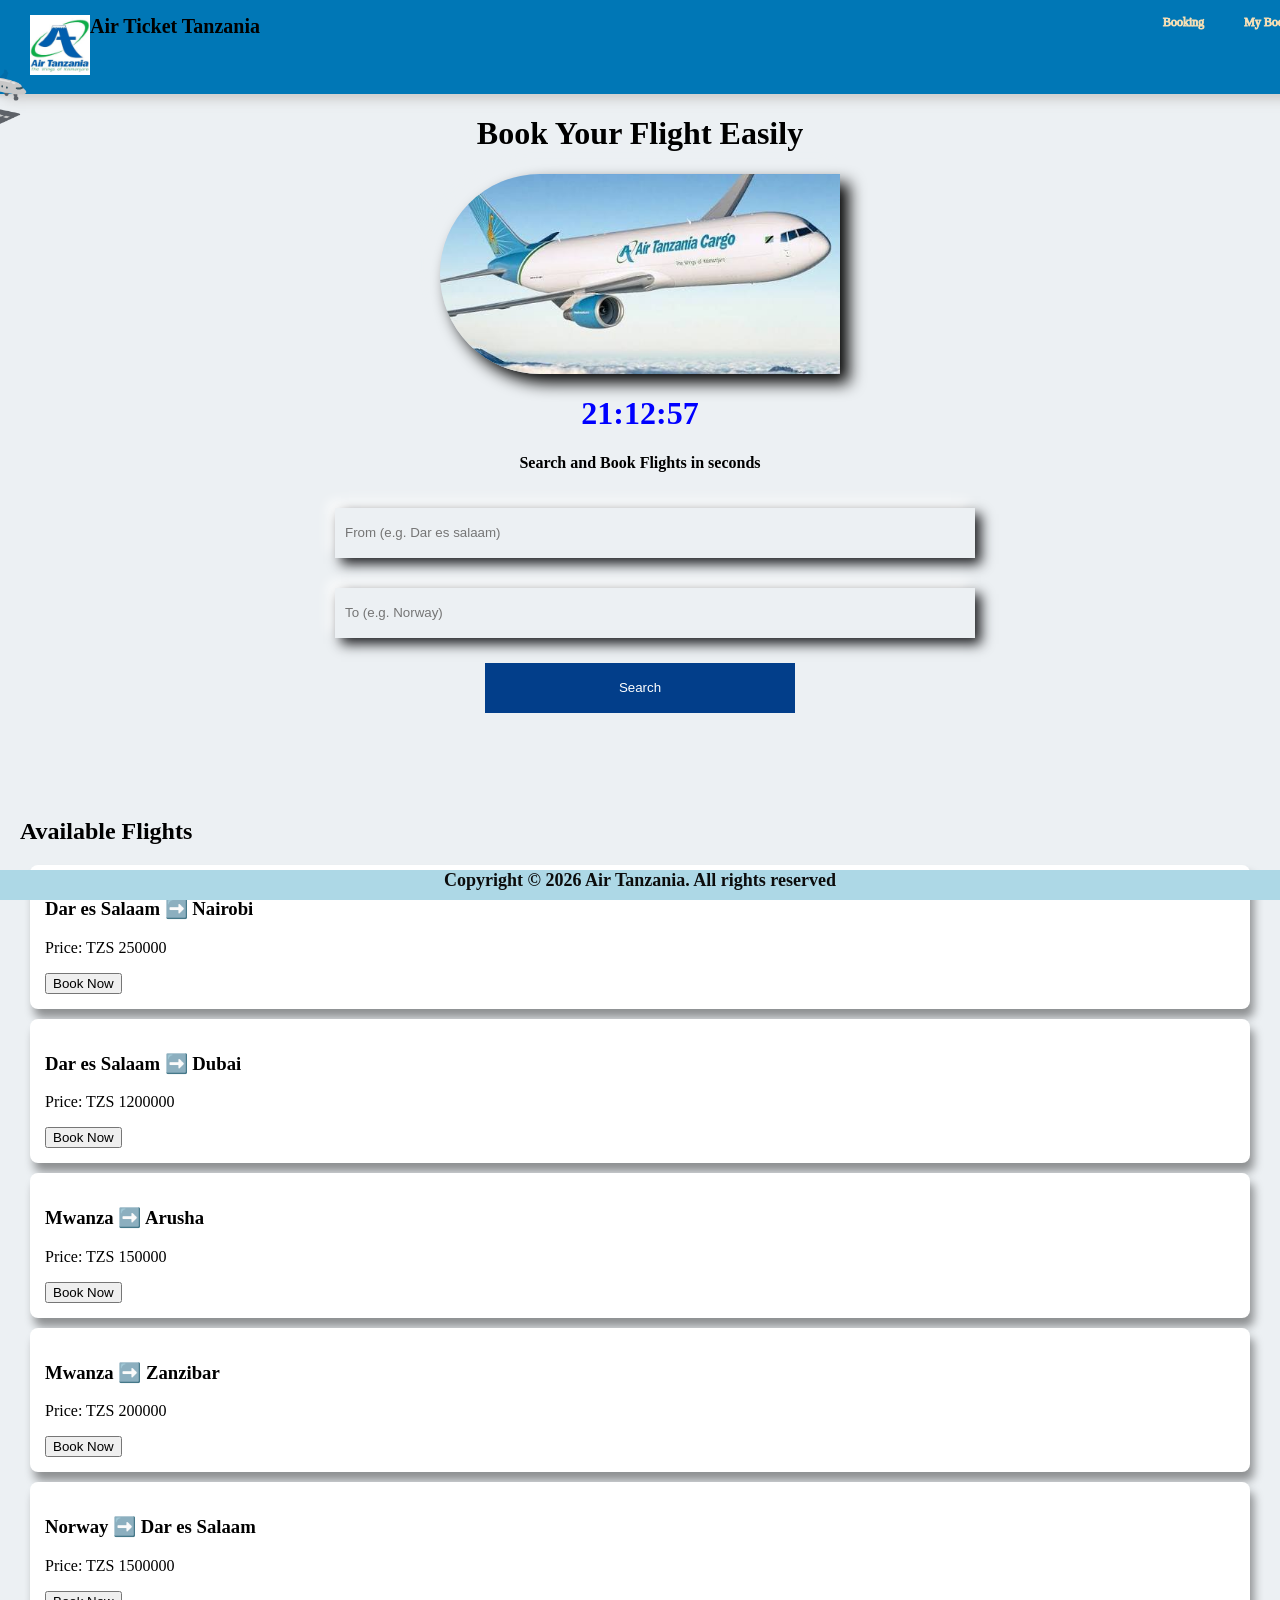
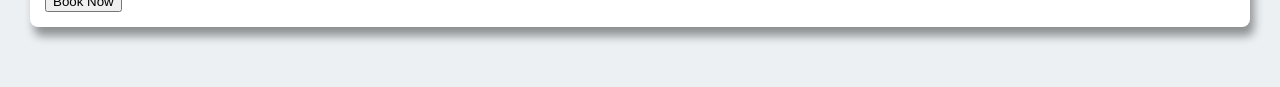
<file: index.html>
<!DOCTYPE html>
<html lang="en" class="scroll-smooth">

    <head>
        <meta charset="UTF-8">
        <meta name="viewport" content="width=device-width, initial-scale=1.0">
        <title>Air Ticket Tanzania-Home</title>
        <meta name="description" content="Official website developed by Mr Fredy samson mussa a student at Mzumbe university">
        <meta name="author" content="Mr Fredy samson mussa">
        <meta name="robots" content="index, follow">

        <link rel="stylesheet" href="CSS/design_index.css">
        <link rel="icon" type="image/png" href="IMAGES/AirTz-logo.jpeg">
    </head>
    <body>
        <!--HEADER SECTION-->
        <header>
            <div class="logo">
                <div><img src="IMAGES/AirTz-logo.jpeg" width="60px" height="60px"></div>
                <div class="logo-name">Air Ticket Tanzania</div>
            </div>
            <nav class="navigation-links">
                <a href="HTML_FILES/booking.html">Booking</a>
                <a href="HTML_FILES/dashboard.html">My Bookings</a>
            </nav>
        </header>

        <!--MAIN SECTION-->
        <div class="main-section">
            <h1 class="heading">Book Your Flight Easily</h1>
            <div class="plane-fly">🛬</div>
            <!--SLIDE SHOW HTML STRUCTURE-->
            <div class="slide-show">
                <img src="IMAGES/fly.jpeg" class="active">
                <img src="IMAGES/flying.jpeg">
                <img src="IMAGES/pass.jpeg">
                <img src="IMAGES/passenger.jpeg">
                <img src="IMAGES/sits.jpeg">
                <img src="IMAGES/starting.jpeg">
                <img src="IMAGES/welcome.jpeg">
                <img src="IMAGES/wonders.jpeg">
            </div>
            <!--LIVE CLOCK HTML STRUCTURE-->
            <div id = "clock">
                <h2>00:00:00</h2>
            </div>
            <p>Search and Book Flights in seconds</p>
            <div class="search-box">
                <div><input type="text" id="from" placeholder="From (e.g. Dar es salaam)"></div>
                <div><input type="text" id="to" placeholder="To (e.g. Norway)"></div>
                <div><button onclick="searchFlights()">Search</button></div>
            </div>
        </div>

        <!--FLIGHT RESULT-->
        <section class="results">
            <h2>Available Flights</h2>
            <div id="flightList"></div>
        </section>
        <script src="JS/data.js"></script>
        <!--FOOTER-->
        <footer>
            <p>Copyright &copy; 2026 Air Tanzania. All rights reserved</p>
        </footer>
    </body>
</html>
</file>
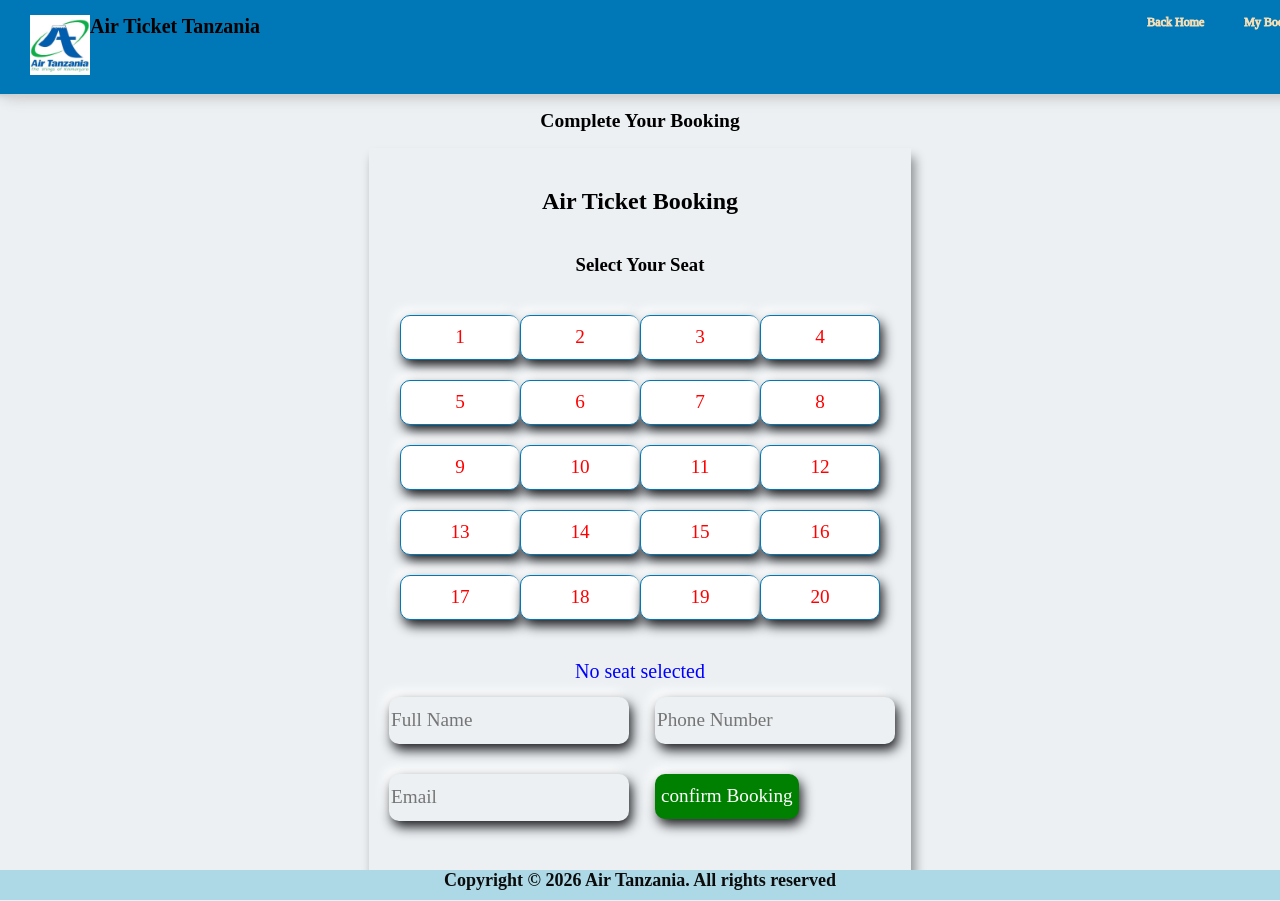
<file: HTML_FILES/booking.html>
<!DOCTYPE html>
<html lang="en" class="scroll-smooth">

    <head>
        <meta charset="UTF-8">
        <meta name="viewport" content="width=device-width, initial-scale=1.0">
        <title>Air Ticket Tanzania-Book Flight</title>
        <meta name="description" content="Official website developed by Mr Fredy samson mussa a student at Mzumbe university">
        <meta name="author" content="Mr Fredy samson mussa">
        <meta name="robots" content="index, follow">

        <link rel="stylesheet" href="../CSS/booking.css">
        <link rel="icon" type="image/jpeg" href="../IMAGES/AirTz-logo.jpeg">
    </head>
    <body>
        <header>
            <div class="logo">
                <div><img src="../IMAGES/AirTz-logo.jpeg" width="60px" height="60px"></div>
                <div class="logo-name">Air Ticket Tanzania</div>
            </div>
            <nav class="navigation-links">
                <a href="../index.html">Back Home</a>
                <a href="dashboard.html">My Bookings</a>
            </nav>
        </header>

        <!--BOOK NOW -->
        <section class="book-section">
            <h1>Complete Your Booking</h1>
        </section>

        <section class="form-section">
            <h2>Air Ticket Booking</h2>
            <div class="result" id="flightInfo">
                <!--Display flight result Here-->
            </div>
            
            <!--Seat html Code-->
            <h3>Select Your Seat</h3>
            <div id="seatMap"></div>
            <p id="selectedSeat">No seat selected</p>
            
            <div class="combined-input-section">
                <div class="input-section1">
                    <div><input type="text" id="name" placeholder="Full Name" required></div>
                    <div><input type="text" id="phone" placeholder="Phone Number" required></div>
                </div>
                <div class="input-section2">
                    <div><input type="email" id="email" placeholder="Email" required></div>
                    <div><button id="btn">confirm Booking</button></div>
                </div>
            </div>
        </section>
        <!--LINKING EXTERNAL JAVASCRIPT FILE-->
        <script  src="../JS/booking.js"></script>

        <!--FOOTER-->
        <footer>
            <p>Copyright &copy; 2026 Air Tanzania. All rights reserved</p>
        </footer>
    </body>
</html>
</file>
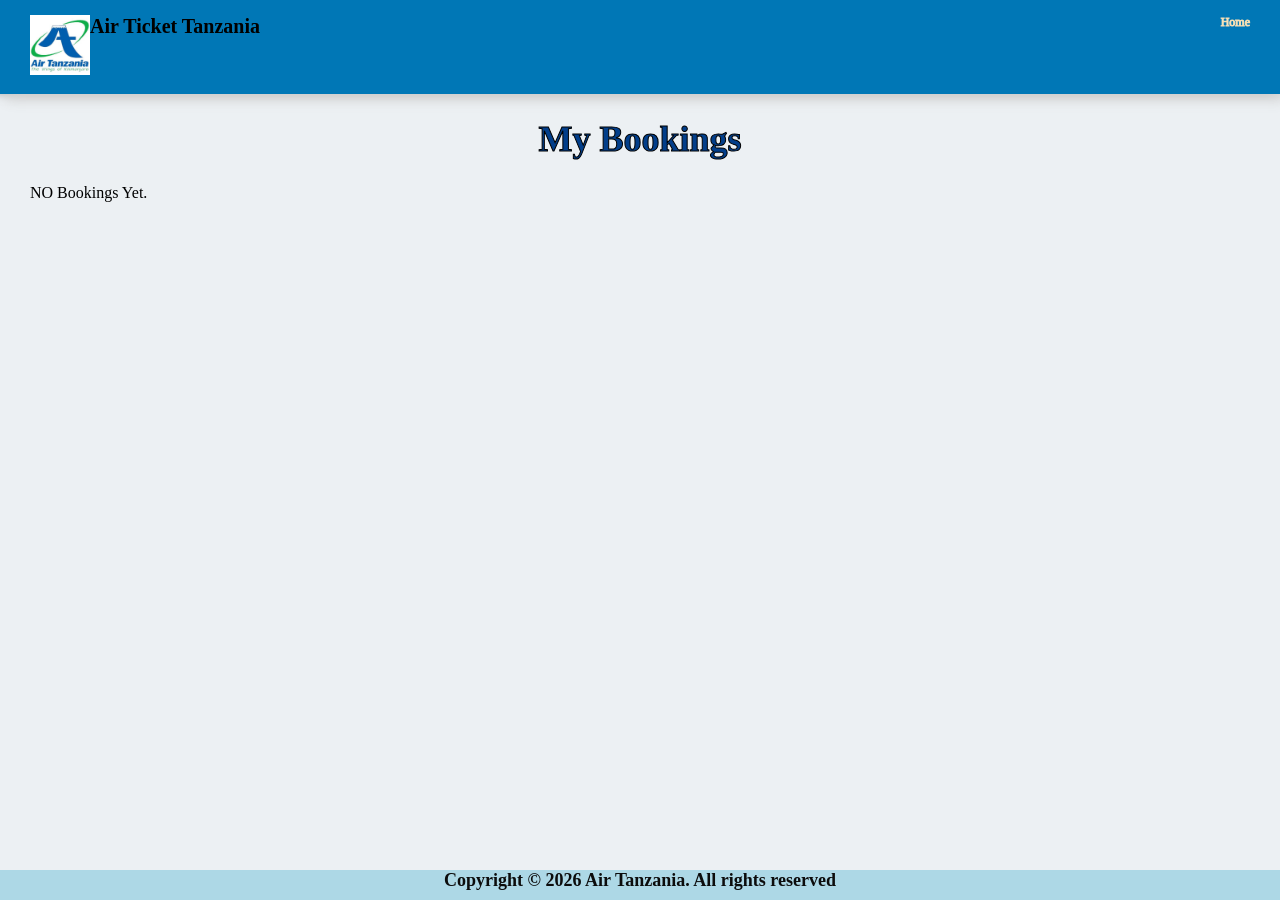
<file: HTML_FILES/dashboard.html>
<!DOCTYPE html>
<html lang="en" class="scroll-smooth">

    <head>
        <meta charset="UTF-8">
        <meta name="viewport" content="width=device-width, initial-scale=1.0">
        <title>Air Ticket Tanzania-My Bookings</title>
        <meta name="description" content="Official website developed by Mr Fredy samson mussa a student at Mzumbe university">
        <meta name="author" content="Mr Fredy samson mussa">
        <meta name="robots" content="index, follow">
        <!--<link rel="canonical" href="https://kadefue.github.io/"> -->

        <link rel="stylesheet" href="../CSS/dashboard.css">
        <link rel="icon" type="image/png" href="../IMAGES/AirTz-logo.jpeg">
    </head>
    <body>
        <!--HEADER SECTION-->
        <header>
            <div class="logo">
                <div><img src="../IMAGES/AirTz-logo.jpeg" width="60px" height="60px"></div>
                <div class="logo-name">Air Ticket Tanzania</div>
            </div>
            <nav class="navigation-links">
                <a href="../index.html">Home</a>
            </nav>
        </header>

        <selection class="booking-title">
            <h1>My Bookings</h1>
        </selection>

        <section class="results">
            <div id="bookingsList"></div>
        </section>
        
        <!--LINKING EXTERNAL JAVASCRIPT FILE-->
        <script src="../JS/dashboard.js"></script>
        <!--FOOTER-->
        <footer>
            <p>Copyright &copy; 2026 Air Tanzania. All rights reserved</p>
        </footer>
    </body>
</html>
</file>
<file: CSS/design_index.css>
:root{
    --bg-color: #ecf0f3;
    --bottom-right-shadow: #1e1f22;
    --top-left-shadow:#ffffff;
}
body{
    margin: 0;
    font-family: 'Times New Roman', Times, serif;
    background-color: var(--bg-color);
    margin-bottom: 30px;
}
header{
    width: 100%;
    display: flex;
    justify-content: space-between;
    padding: 15px 30px;
    background-color: #0077b6;
    color: white;
    box-shadow: 6px 6px 12px lightgray, -6px -6px 12px black;
}
.logo{
    display: flex;
    flex-direction: row;
}
.logo-name{
    font-size: 20px;
    color: black;
    font-weight: bold;
}
.navigation-links{
    display: flex;
    flex-direction: row;
    gap: 40px;
    font-size: large;
}
.navigation-links a{
    text-decoration: none;
    font-size: 12px;
    color: white;
    -webkit-text-stroke: 1px wheat;
}
.main-section{
    text-align: center;
    padding: 50px 20px;
    padding-top: 0;
    color: black;
    font-weight: bold;
}
.head{
    color: #023e8a;
    -webkit-text-stroke: 1px black;
    font-size: small;
}
.search-box{
    margin-top: 20px;
    padding: 15px;
    display: flex;
    flex-direction: column;
    gap: 20px;
    width: 50%;
    margin: auto;
}
#clock{
    width: fit-content;
    margin: auto;
    color: blue;
}
.search-box input{
    padding: 10px;
    margin: 5px;
    width: 100%;
    height: 30px;
    border: none;
    background-color: var(--bg-color);
    box-shadow:   6px 6px 12px var(--bottom-right-shadow),
                 -6px -6px 12px var(--top-left-shadow);
}
.search-box button{
    padding: 10px 20px;
    background: #023e8a;
    color: white;
    width: 50%;
    height: 50px;
    border: none;
    cursor: pointer;
}
.results{
    padding: 20px;
}
.flight-card{
    background: white;
    padding: 15px;
    margin-left: 10px;
    margin-right: 10px;
    margin-bottom: 10px;
    border-radius: 8px;
    box-shadow: 4px 9px 10px rgba(0, 0, 0, 0.4);
    animation: float 6s ease-in-out infinite;
}
@keyframes float {
    0% {
        transform: translateX(0px);
    }

    50% {
        transform: translateX(-10px);
    }
    100% {
        transform: translateX(0px);
    }
}
.slide-show{
    overflow: hidden;
    position: relative;
    width: 400px;
    height: 200px;
    margin: auto;
    border-bottom-left-radius: 150px;
    border-top-left-radius: 150px;
    background-color: #d1d9e6;
    animation: float 6s ease-in-out infinite;
    box-shadow:   9px 9px 16px rgb(5, 5, 5),
                  -9px -9px 16px var(--bg-color);
}
.slide-show img{
    width: 100%;
    height: 100%;
    object-fit: cover;
    display: none;
}
.slide-show img.active{
    display: block;
}
.plane-fly{
    position: absolute;
    top: 50px;
    left: -50px;
    font-size: 65px;
    animation: fly 10s linear infinite;
}
@keyframes fly{
    from{
        left: -50px;
    }
    to{
        left: 110%;
    }
}
footer{
    background: lightblue;
    color: #0c0c0c;
    text-align: center;
    position: fixed;
    left: 0;
    bottom: 0;
    width: 100%;
    height: 30px;
}
footer p{
    font-weight: bold;
    font-size: large;
    margin-top: 0;
}
</file>
<file: CSS/booking.css>
:root{
    --bg-color: #ecf0f3;
    --bottom-right-shadow: #1e1f22;
    --top-left-shadow:#ffffff;
}
body{
    margin: 0;
    font-family: 'Times New Roman', Times, serif;
    background-color: var(--bg-color);
    text-align: center;
    margin-bottom: 30px;
}
header{
    width: 100%;
    display: flex;
    justify-content: space-between;
    padding: 15px 30px;
    background-color: #0077b6;
    color: white;
    box-shadow: 6px 6px 12px lightgray, -6px -6px 12px black;
}
.logo{
    display: flex;
    flex-direction: row;
}
.logo-name{
    font-size: 20px;
    color: black;
    font-weight: bold;
}
.navigation-links{
    display: flex;
    flex-direction: row;
    gap: 40px;
    font-size: large;
}
.navigation-links a{
    text-decoration: none;
    color: white;
    font-size: 12px;
    -webkit-text-stroke: 1px wheat;
}
.book-section{
   font-size: small;
   font-family: 'Times New Roman', Times, serif;
   margin: auto;
   width: 100%;
}
.combined-input-section{
    margin: auto;
    width: 100%;
}
.form-section{
    display: flex;
    flex-direction: column;
    background-color: var(--bg-color);
    margin: auto;
    width: fit-content;
    padding: 20px;
    box-shadow: 4px 9px 10px rgba(0, 0, 0, 0.4);
}
#seatMap {
    display: grid;
    width: 100%;
    margin: auto;
    grid-template-columns: repeat(4, 120px); /*repeat 5 columns to each rows with column space of 12px*/
    align-items: center;
    justify-content: center;
    margin: 20px 0;
}
.seat{
    padding: 10px;
    border: 1px solid #0077b6;
    background: white;
    cursor: pointer;
    color: red;
    left: 0;
    transition: 5s;
    width: 100%;
    margin-bottom: 20px;
}
.seat:hover {
    background: #90e0ef;
    transform: scale(1.04);
    color: white;
}
#selectedSeat{
    color: blue;
    font-size: 20px;
    width: fit-content;
    margin: auto;
    margin-bottom: 14px;
}
.input-section1, .input-section2{
    display: flex;
    flex-direction: row;
    gap: 30px;
    margin-bottom: 30px;
    left: 0;
}
input, button{
    font-family: 'Lucida Sans';
    font-size: larger;
    border-radius: 10px;
    border: none;
    width: 100%;
    height: 45px;
    background-color: var(--bg-color);
    box-shadow:   3px 6px 12px var(--bottom-right-shadow),
                 -5px -6px 12px var(--top-left-shadow);
}
button{
    background-color: green;
    color: white;
    cursor: pointer;
}
.flight-card{
    background-color: lightblue;
    width: 300px;
    margin: auto;
    animation: float 6s ease-in-out infinite;
    box-shadow:   3px 6px 12px var(--bottom-right-shadow),
                 -5px -6px 12px var(--top-left-shadow);
}
@keyframes float {
    0% {
        transform: translateX(0px);
    }
    50% {
        transform: translateX(-10px);
    }
    100% {
        transform: translateX(0px);
    }
}
footer{
    background: lightblue;
    color: #0c0c0c;
    text-align: center;
    position: fixed;
    left: 0;
    bottom: 0;
    width: 100%;
    height: 30px;
}
footer p{
    font-weight: bold;
    font-size: large;
    margin-top: 0;
}
</file>
<file: CSS/dashboard.css>
:root{
    --bg-color: #ecf0f3;
    --bottom-right-shadow: #1e1f22;
    --top-left-shadow:#ffffff;
}
body{
    margin: 0;
    font-family: 'Times New Roman', Times, serif;
    background-color: var(--bg-color);
    margin-bottom: 30px;
}
header{
    display: flex;
    justify-content: space-between;
    padding: 15px 30px;
    background-color: #0077b6;
    color: white;
    box-shadow: 6px 6px 12px lightgray, -6px -6px 12px black;
}
.logo{
    display: flex;
    flex-direction: row;
}
.logo-name{
    font-size: 20px;
    color: black;
    font-weight: bold;
}
.navigation-links{
    display: flex;
    flex-direction: row;
    gap: 40px;
    font-size: large;
}
.navigation-links a{
    text-decoration: none;
    font-size: 12px;
    color: white;
    -webkit-text-stroke: 1px wheat;
}
.booking-title{
    font-size: 18px;
    color: #023e8a;
    -webkit-text-stroke: 1px black;
    text-align: center;
}
.results{
    padding-left: 30px;
    padding-right: 30px;
}
.flight-card{
    background: white;
    margin: 10px 0;
    padding-left: 20px;
    padding-bottom: 20px;
    border-radius: 8px;
    transition: 3s;
    box-shadow: 4px 9px 10px rgba(0, 0, 0, 0.4);
    animation: float 6s ease-in-out infinite;
}
.flight-card:hover{
    transform: scale(2.05);
}
@keyframes float {
    0% {
        transform: translateX(0px);
    }

    50% {
        transform: translateX(-10px);
    }
    100% {
        transform: translateX(0px);
    }
}
footer{
    background: lightblue;
    color: #0c0c0c;
    text-align: center;
    position: fixed;
    left: 0;
    bottom: 0;
    width: 100%;
    height: 30px;
}
footer p{
    font-weight: bold;
    font-size: large;
    margin-top: 0;
}
</file>
